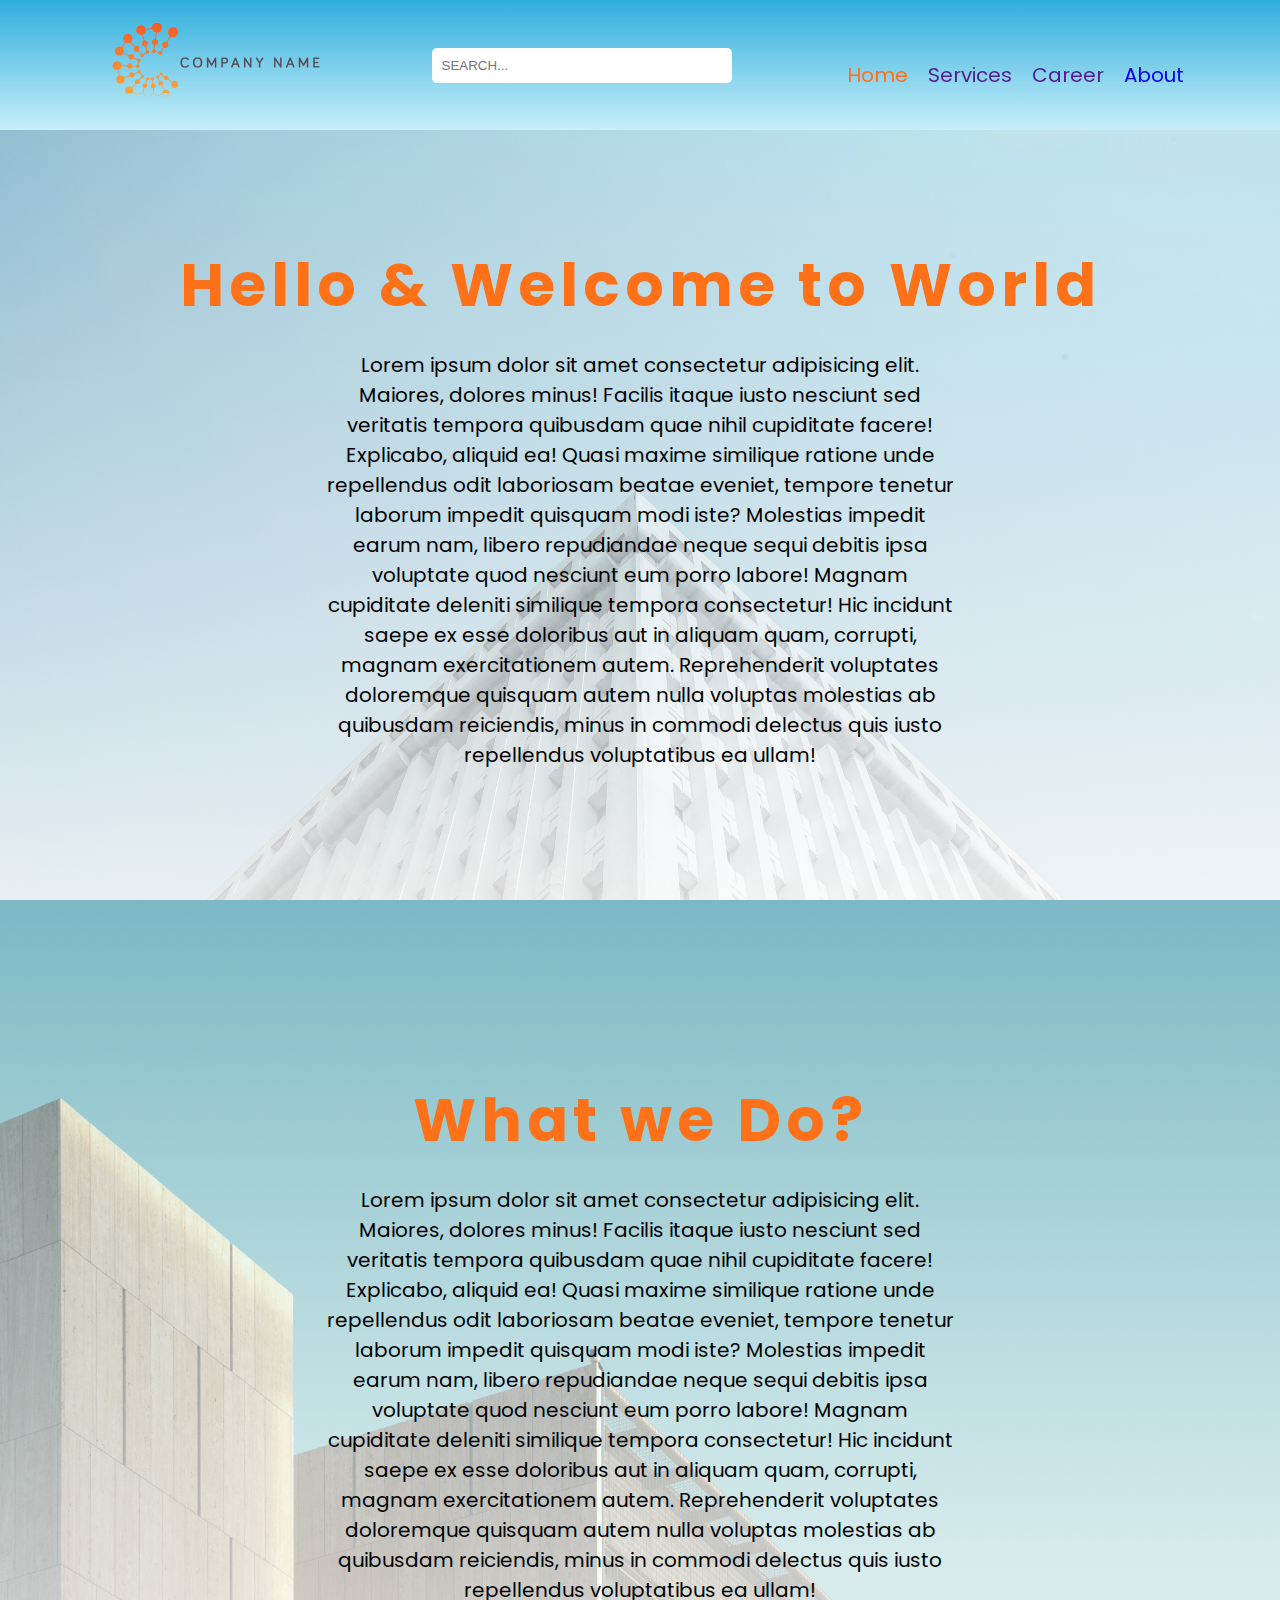
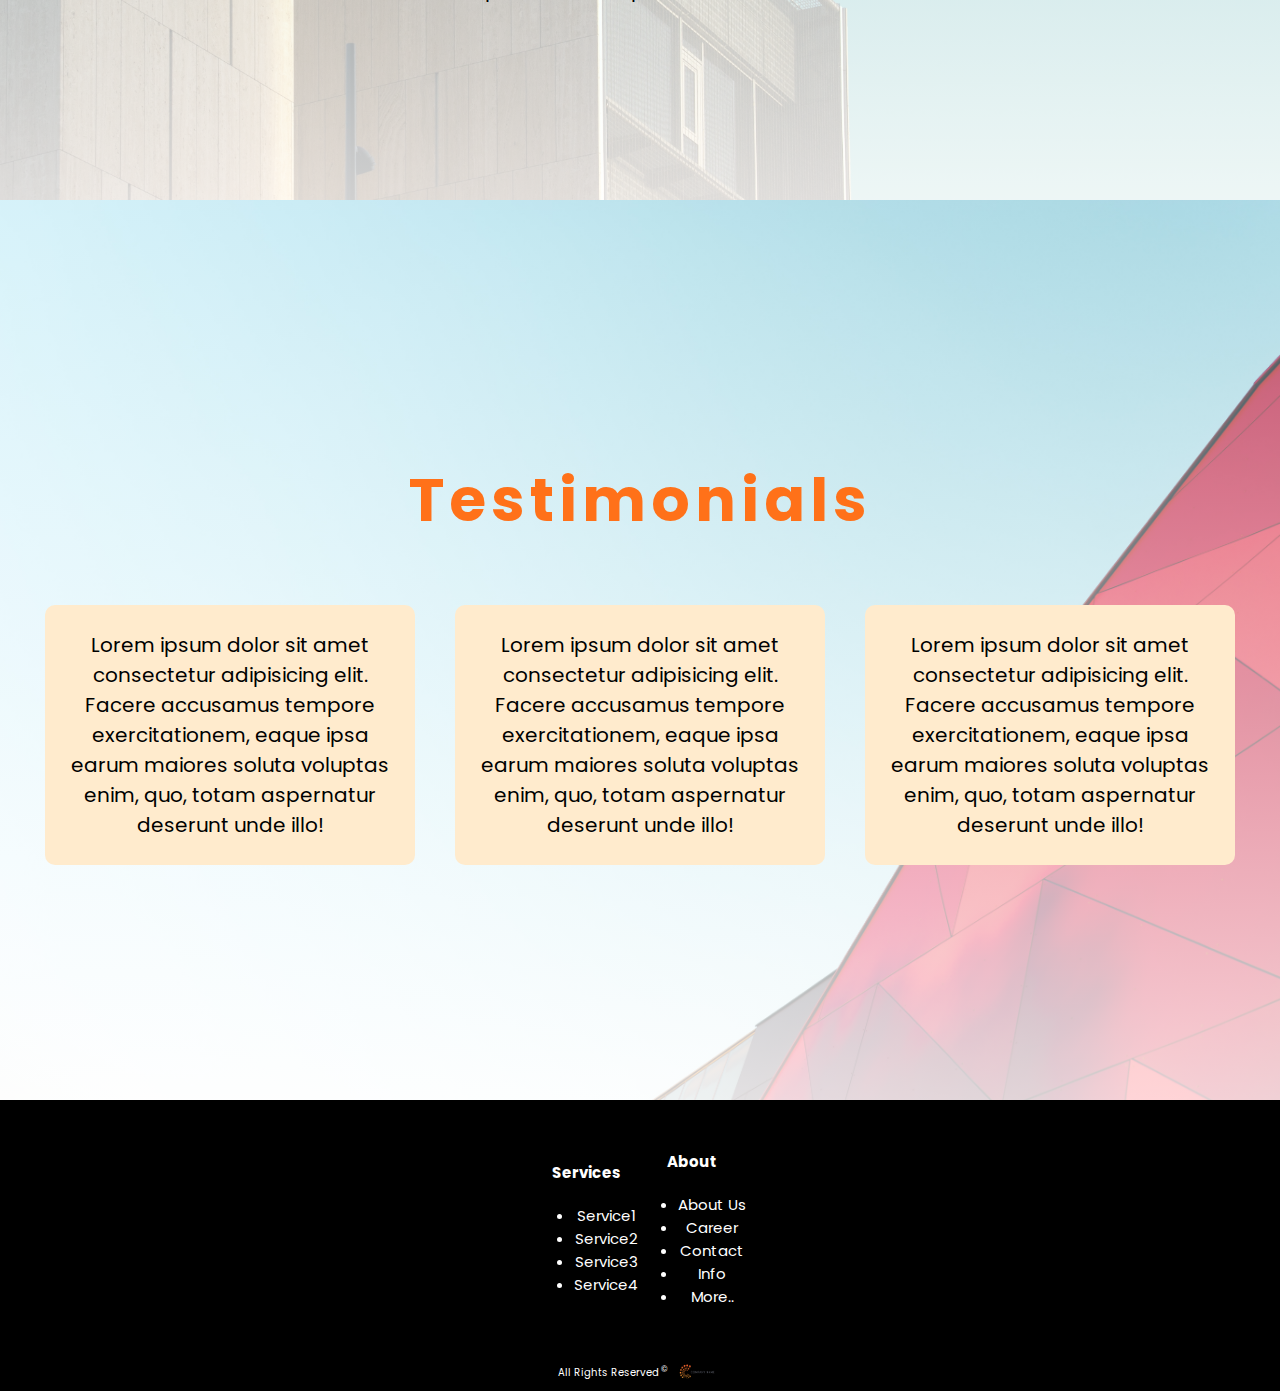
<file: index.html>
<!DOCTYPE html>
<html lang="en">
<head>
    <meta charset="UTF-8">
    <meta http-equiv="X-UA-Compatible" content="IE=edge">
    <meta name="viewport" content="width=device-width, initial-scale=1.0">
    <title>Responsive Website Demo | Home</title>
    <link rel="stylesheet" href="index.css"> <!--local css file-->
    <link rel="preconnect" href="https://fonts.googleapis.com">
    <link rel="preconnect" href="https://fonts.gstatic.com" crossorigin>
    <link href="https://fonts.googleapis.com/css2?family=Poppins:wght@700&display=swap" rel="stylesheet">
    <script src="index.js"></script>
</head>
<body>
    <div class="main">
        <div class="header">
            <div class="logo">
                <a href="index.html"><img class="logo-image" src="../Images/logo2.png"></a>
            </div>
            <div class="search-bar">
                <input type="text" placeholder="SEARCH..." class="search">
            </div>
            <div class="burger_menu" onclick="openMenu()">
                <img src="../Images/hamburger-menu.svg" alt="hamburger menu" class="menu-icon">
            </div>
            <div class="menu">
                <ul>
                    <a href="about.html"><li>About</li></a>
                    <a href=""><li>Career</li></a>
                    <a href=""><li>Services</li></a>
                    <a href="index.html"><li class="active">Home</li></a>
                </ul>
            </div>
        </div>

        <div class="content_container">
            <div class="content">
                <div class="intro">
                    <div class="heading">
                        <h1>Hello & Welcome to World</h1>
                    </div>
                    <div class="info">
                        <p>Lorem ipsum dolor sit amet consectetur adipisicing elit. Maiores, dolores minus! Facilis itaque iusto nesciunt sed veritatis tempora quibusdam quae nihil cupiditate facere! Explicabo, aliquid ea! Quasi maxime similique ratione unde repellendus odit laboriosam beatae eveniet, tempore tenetur laborum impedit quisquam modi iste? Molestias impedit earum nam, libero repudiandae neque sequi debitis ipsa voluptate quod nesciunt eum porro labore! Magnam cupiditate deleniti similique tempora consectetur! Hic incidunt saepe ex esse doloribus aut in aliquam quam, corrupti, magnam exercitationem autem. Reprehenderit voluptates doloremque quisquam autem nulla voluptas molestias ab quibusdam reiciendis, minus in commodi delectus quis iusto repellendus voluptatibus ea ullam!</p>
                    </div>
                </div>
            </div>

            <div class="content2">
                <div class="services">
                    <div class="heading">
                        <h1>What we Do?</h1>
                    </div>
                    <div class="info">
                        <p>Lorem ipsum dolor sit amet consectetur adipisicing elit. Maiores, dolores minus! Facilis itaque iusto nesciunt sed veritatis tempora quibusdam quae nihil cupiditate facere! Explicabo, aliquid ea! Quasi maxime similique ratione unde repellendus odit laboriosam beatae eveniet, tempore tenetur laborum impedit quisquam modi iste? Molestias impedit earum nam, libero repudiandae neque sequi debitis ipsa voluptate quod nesciunt eum porro labore! Magnam cupiditate deleniti similique tempora consectetur! Hic incidunt saepe ex esse doloribus aut in aliquam quam, corrupti, magnam exercitationem autem. Reprehenderit voluptates doloremque quisquam autem nulla voluptas molestias ab quibusdam reiciendis, minus in commodi delectus quis iusto repellendus voluptatibus ea ullam!</p>
                    </div>
                </div>
            </div>

            <div class="content3">
                <div class="testimonials">
                    <div class="heading">
                        <h1>Testimonials</h1>
                    </div>
                    <div class="info">
                        <p>Lorem ipsum dolor sit amet consectetur adipisicing elit. Facere accusamus tempore exercitationem, eaque ipsa earum maiores soluta voluptas enim, quo, totam aspernatur deserunt unde illo!</p>
                        <p>Lorem ipsum dolor sit amet consectetur adipisicing elit. Facere accusamus tempore exercitationem, eaque ipsa earum maiores soluta voluptas enim, quo, totam aspernatur deserunt unde illo!</p>
                        <p>Lorem ipsum dolor sit amet consectetur adipisicing elit. Facere accusamus tempore exercitationem, eaque ipsa earum maiores soluta voluptas enim, quo, totam aspernatur deserunt unde illo!</p>
                    </div>
                </div>
            </div>
        </div>

        <div class="footer">
            <div class="footer-content">
                <div class="footer-menu">
                    <div class="services">
                        <div class="services-content">
                            <div class="heading">
                                <h4>Services</h4>
                            </div>
                            <div class="list">
                                <ul>
                                    <li>Service1</li>
                                    <li>Service2</li>
                                    <li>Service3</li>
                                    <li>Service4</li>
                                </ul>
                            </div>
                        </div>
                    </div>
    
                    <div class="aboutus">
                        <div class="aboutus-content">
                                <div class="heading">
                                    <h4>About</h4>
                                </div>
                            <div class="list">
                                <ul>
                                    <li>About Us</li>
                                    <li>Career</li>
                                    <li>Contact</li>
                                    <li>Info</li>
                                    <li>More..</li>
                                </ul>
                            </div>
                        </div>
                    </div>
                </div>
                <div class="company">
                    <p>All Rights Reserved<sup> ©</sup></p>
                    <img src="../Images/logo2.png" class="footer_img">
                </div>
            </div>
        </div>

    </div><!--main div-->
</body>

</html>
</file>
<file: index.css>
body{
    margin:0;
    padding: 0;
    overflow: auto;
    font-family: 'Poppins', sans-serif;
}

.header{
    background-image: linear-gradient(rgb(48, 174, 220), rgba(163, 228, 247, 0.6));
    position: fixed;
    width: 100%;
    height: 130px;
    display: flex;
    top:0;
    justify-content:space-evenly;
    align-items: center;
    border-bottom: 1px black;
    
}

.logo-image{
    width: 100%;
    max-width: 300px;
    height: auto;
}

.search-bar{
    width: 100%;
    max-width: 300px;
}

.search{
    border-radius: 5px;
    border:none;
    width: 100%;
    padding: 10px;
    box-sizing: border-box;
}

.burger_menu{
    display: none;
}

.menu{
    margin-right: 20px;
}

.menu ul{
    list-style: none;
    color: black;
    font-size: 20px;
}

.menu ul li{
    float: right;
    margin: 0 10px;
    cursor: pointer;
}

.menu ul .active{
    color:rgb(255, 113, 25);
}

@media screen and (max-width:600px) {

    .header{
        display: inline-block;
        text-align: center;
    }

    .logo{
        height: 85px;
    }

    .logo-image{
        width:150px;
    }

    .search-bar{
        position: fixed;
    }

    .search{
        height:30px;
        margin-left: 10px;
    }

    .burger_menu{
        display: block;
        width: 100%;
        height: auto;
        text-align: right;
    }

    .menu-icon{
        width: 30px;
        height: 30px;
        margin-right: 10px;
    }

    .menu{
        position: fixed;
        width: 100%;
        left: 0;
        right: 0;
        margin: 0;
        top:130px;
        display: none;
    }
    .menu ul{
        top: 0;
        z-index: 1000;
        display: flex;
        flex-direction: column-reverse;
        width: 100%;
        background-color: white;
        margin:0;
        padding: 0;
        font-size: 16px;
    }

    .menu ul a{
        display: flex;
        justify-content: center;
    }

    .menu ul li{
        margin: 0;
        text-align: center;
        margin-top: 5px;
    }
}

.content{
    background-size: cover;
    background-image: linear-gradient(rgba(163, 228, 247, 0.325), rgb(255, 255, 255, 0.815)), url("../Images/content1-bcgimg.jpg");
    background-size: cover;
    width: 100%;
    height:calc(100vh - 130px);
    margin-top: 130px;
    display: flex;
    justify-content: center;
    align-items: center;
} 

.content .intro .heading{
    display: flex;
    justify-content: center;
    align-items: center;
}

.content .intro .heading h1{
    font-size: 60px;
    text-align: center;
    color: rgb(255, 113, 25);
    letter-spacing: 5px;
    margin: 0;
}

.content .intro .info{
    display: flex;
    justify-content: center;
    align-items: center;
}

.content .intro .info p{
    width: 50%;
    font-size: 20px;
    text-align: center;
}

@media screen and (max-width: 600px) {
    .content .intro .heading h1{
        font-size: 40px;
        text-align: center;
        letter-spacing: 1px;
    }

    .content .intro .info p{
      font-size: 13px;
      width: 150%;
      text-align: center;
      margin: 10px;
    }
}

.content2{
    background-image: linear-gradient(rgba(163, 228, 247, 0.325), rgb(255, 255, 255, 0.815)), url("../Images/content2-bcgimg2.jpg");
    background-size: cover;
    width: 100%;
    height: 100vh;
    display: flex;
    align-items: center;
    justify-content: center;
}

.content2 .services .heading{
    display: flex;
    justify-content: center;
    align-items: center;
}

.content2 .services .heading h1{
    font-size: 60px;
    text-align: center;
    color: rgb(255, 113, 25);
    letter-spacing: 5px;
    margin: 0;
}

.content2 .services .info{
    display: flex;
    justify-content: center;
    align-items: center;
}

.content2 .services .info P{
    width: 50%;
    font-size: 20px;
    text-align: center;
}

@media screen and (max-width: 600px) {
    .content2 .services .heading h1{
        font-size: 40px;
        text-align: center;
        letter-spacing: 1px;
    }

    .content2 .services .info p{
      font-size: 13px;
      width: 150%;
      text-align: center;
      margin: 10px;
    }
}

.content3{
    background-image: linear-gradient( rgba(163, 228, 247, 0.325), rgb(255, 255, 255, 0.815)), url("../Images/content3-bcgimg.jpg");
    background-size: cover  ;
    width: 100%;
    height: 100vh;
    display: flex;
    align-items: center;
    justify-content: center;
}

.content3 .testimonials .heading{
    display: flex;
    justify-content: center;
    align-items: center;
}

.content3 .testimonials .heading h1{
    font-size: 60px;
    text-align: center;
    color: rgb(255, 113, 25);
    letter-spacing: 5px;
}

.content3 .testimonials .info{
    display: flex;
    justify-content: center;
    align-items: center;
}

.content3 .testimonials .info p{
    background-color: blanchedalmond;
    width: 25%;
    font-size: 20px;
    padding: 25px;
    border-radius: 10px;
    margin: 20px;
    text-align: center;
    cursor: pointer;
    transition: 0.3s;
}

.content3 .testimonials .info p:hover{
    box-shadow: 0px 0px 10px 10px rgba(174, 174, 174, 0.64);

}

@media screen and (max-width: 600px) {


    .content3 .testimonials .heading h1{
        font-size: 40px;
        text-align: center;
        letter-spacing: 1px;
    }

    .content3 .testimonials .info{
        display: block;
    }

    .content3 .testimonials .info p{
        font-size: 13px;
        padding: 20px;
        width: 300px;
        margin: 15px;
    }

}

.footer{
    background-color: black;
    width: 100%;
    color: white;
    display: flex;
    justify-content: center;
    align-items: center;
}

.footer-menu{
    display: flex;
    justify-content: center;
    align-items: center;
    font-size: 15px;
    margin: 30px 50px;
}

.footer-menu .services{
    display: flex;
    justify-content: center;
    align-items: center;
    text-align: center;
    
}

.footer-menu .aboutus{
    display: flex;
    justify-content: center;
    align-items: center;
    text-align: center;
}

.company{
    text-align: center;
    font-size: 10px;
    display: flex;
    justify-content: center;
}

.footer_img{
    width:50px;
    height: auto;
    margin-left: 5px;
}
</file>
